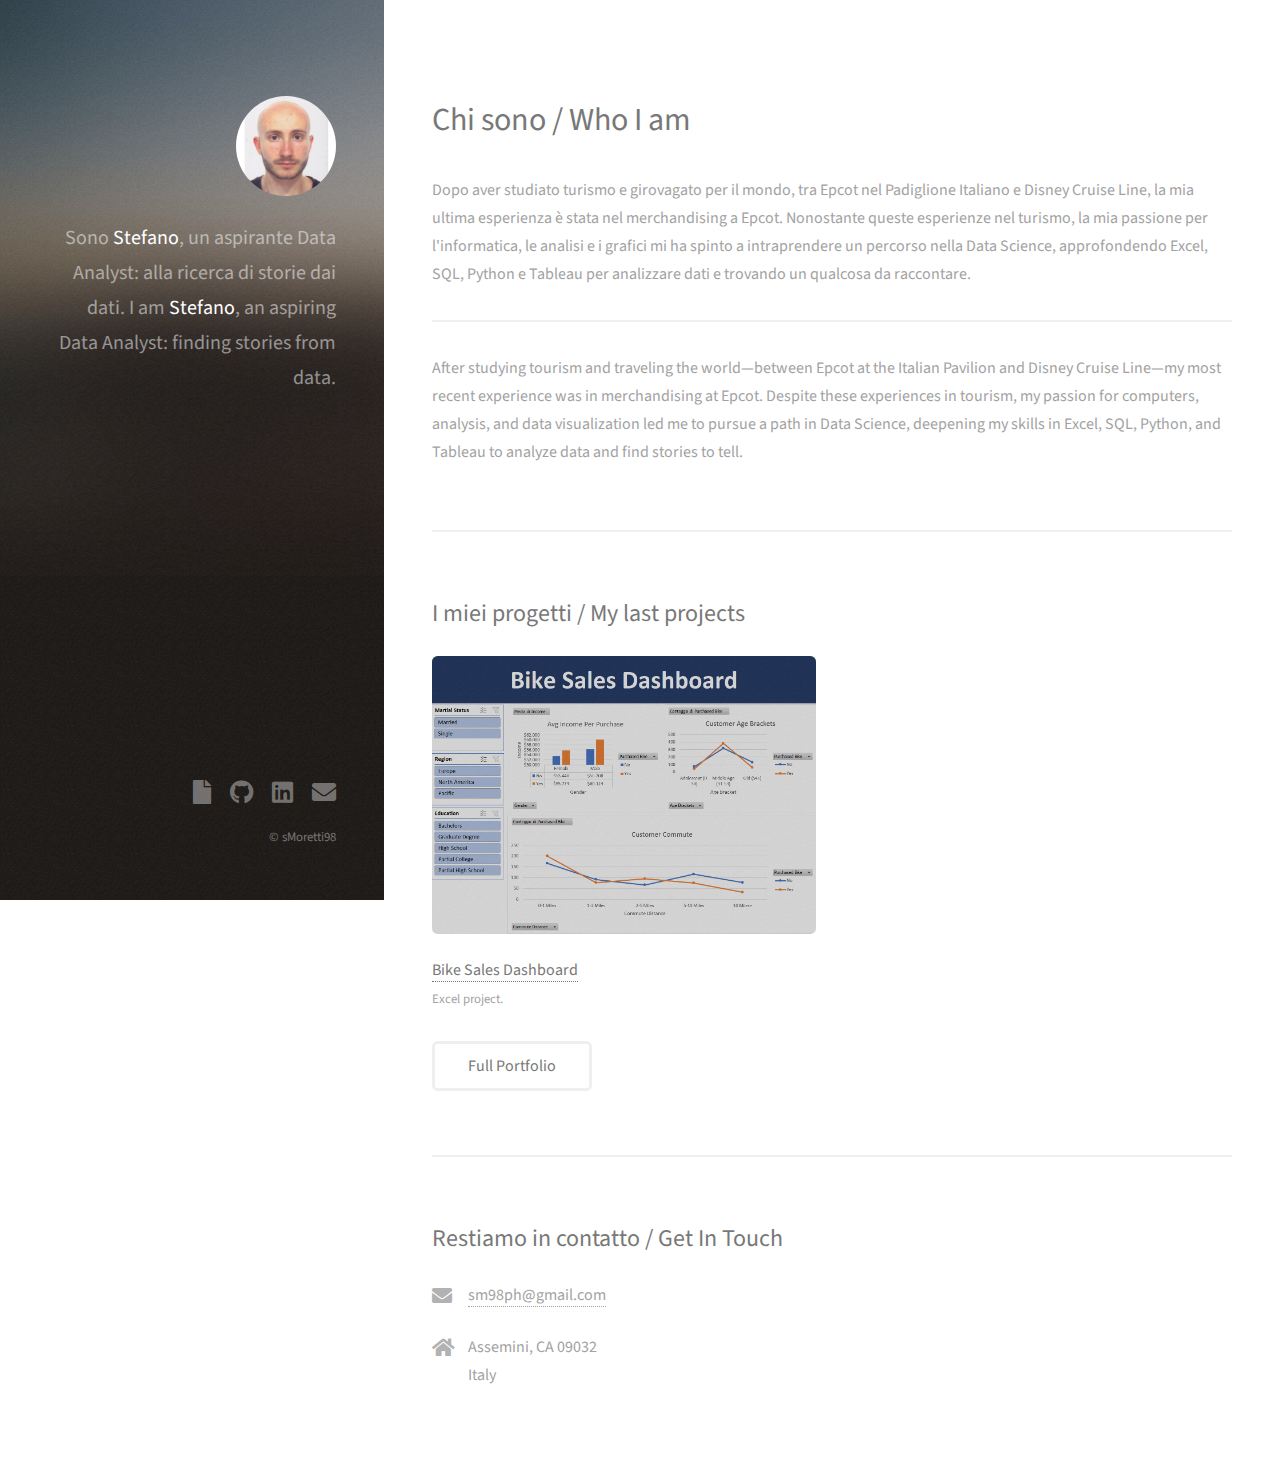
<file: index.html>
<!DOCTYPE HTML>
<!--
	Strata by HTML5 UP
	html5up.net | @ajlkn
	Free for personal and commercial use under the CCA 3.0 license (html5up.net/license)
-->
<html>
	<head>
		<title>My Portfolio</title>
		<meta charset="utf-8" />
		<meta name="viewport" content="width=device-width, initial-scale=1, user-scalable=no" />
		<link rel="stylesheet" href="assets/css/main.css" />
	</head>
	<body class="is-preload">

		<!-- Header -->
			<header id="header">
				<div class="inner">
					<a href="#" class="image avatar"><img src="images/foto usa.jpg" alt="" /></a>
					<h1>Sono <strong>Stefano</strong>, un aspirante Data Analyst:<br />
					alla ricerca di storie dai dati.<br />
					<br />
					I am <strong>Stefano</strong>, an aspiring Data Analyst:<br />
					finding stories from data.</h1>
					
				</div>
			</header>

		<!-- Main -->
			<div id="main">

				<!-- One -->
					<section id="one">
						<header class="major">
							<h2>Chi sono / Who I am</h2>
						</header>
						<p>Dopo aver studiato turismo e girovagato per il mondo, tra Epcot nel Padiglione Italiano e Disney Cruise Line, 
						la mia ultima esperienza è stata nel merchandising a Epcot. Nonostante queste esperienze nel turismo, la mia passione per l'informatica, le analisi e i grafici mi ha spinto a intraprendere un percorso nella Data Science, approfondendo Excel, SQL, Python e Tableau per analizzare dati e 
						trovando un qualcosa da raccontare.</p>
						<hr>
						<p>After studying tourism and traveling the world—between Epcot at the Italian Pavilion and Disney Cruise Line—my most recent experience was in merchandising at Epcot. Despite these experiences in tourism, my passion for computers, 
						analysis, and data visualization led me to pursue a path in Data Science, deepening my skills in Excel, SQL, Python, and Tableau to analyze data and find stories to tell.</p>

						</p>
						<!--<ul class="actions">
							 <li><a href="https://www.linkedin.com/in/stefano-moretti-156a7b140/" target= "_blank" class="button">Linkedin</a></li> 
						</ul> -->
					</section>

				<!-- Two -->
					<section id="two">
						<h2>I miei progetti / My last projects</h2>
						<div class="row">
							<article class="col-6 col-12-xsmall work-item">
								<a href="images/thumbs/bike sales project.png" class="image fit thumb"><img src="images/thumbs/bike sales project.png" alt="" /></a>
								<h3><a href="https://github.com/sMoretti98/portfolio_projects/blob/main/Bike%20Sales%20Dashboard.xlsx" target= "_blank">Bike Sales Dashboard</a> </h3>
								<p>Excel project.</p>
							</article>
							<!--<article class="col-6 col-12-xsmall work-item">
								<a href="images/fulls/02.jpg" class="image fit thumb"><img src="images/thumbs/02.jpg" alt="" /></a>
								<h3>Ultricies lacinia interdum</h3>
								<p>Lorem ipsum dolor sit amet nisl sed nullam feugiat.</p>
							</article>
							<article class="col-6 col-12-xsmall work-item">
								<a href="images/fulls/03.jpg" class="image fit thumb"><img src="images/thumbs/03.jpg" alt="" /></a>
								<h3>Tortor metus commodo</h3>
								<p>Lorem ipsum dolor sit amet nisl sed nullam feugiat.</p>
							</article>
							<article class="col-6 col-12-xsmall work-item">
								<a href="images/fulls/04.jpg" class="image fit thumb"><img src="images/thumbs/04.jpg" alt="" /></a>
								<h3>Quam neque phasellus</h3>
								<p>Lorem ipsum dolor sit amet nisl sed nullam feugiat.</p>
							</article>
							<article class="col-6 col-12-xsmall work-item">
								<a href="images/fulls/05.jpg" class="image fit thumb"><img src="images/thumbs/05.jpg" alt="" /></a>
								<h3>Nunc enim commodo aliquet</h3>
								<p>Lorem ipsum dolor sit amet nisl sed nullam feugiat.</p>
							</article>
							<article class="col-6 col-12-xsmall work-item">
								<a href="images/fulls/06.jpg" class="image fit thumb"><img src="images/thumbs/06.jpg" alt="" /></a>
								<h3>Risus ornare lacinia</h3>
								<p>Lorem ipsum dolor sit amet nisl sed nullam feugiat.</p>
							</article> -->
						</div>
						<ul class="actions">
							<li><a href="https://github.com/sMoretti98/portfolio_projects/tree/main" target= "_blank" class="button">Full Portfolio</a></li>
						</ul>
					</section>

				<!-- Three -->
					<section id="three">
						<h2>Restiamo in contatto / Get In Touch</h2>
						<div class="row">
							
							<div class="col-4 col-12-small">
								<ul class="labeled-icons">
									
									<!--<li>
										<h3 class="icon solid fa-mobile-alt"><span class="label">Phone</span></h3>
										+39 345 845 8376 -->
									</li>
									<li>
										<h3 class="icon solid fa-envelope"><span class="label">Email</span></h3>
										<a >sm98ph@gmail.com</a>
									</li>
									<li>
										<h3 class="icon solid fa-home"><span class="label">Address</span></h3>
										Assemini, CA 09032<br />
										Italy
									</li>
								</ul>
							</div>
						</div>
					</section>

				<!-- Four -->
				<!--
					<section id="four">
						<h2>Elements</h2>

						<section>
							<h4>Text</h4>
							<p>This is <b>bold</b> and this is <strong>strong</strong>. This is <i>italic</i> and this is <em>emphasized</em>.
							This is <sup>superscript</sup> text and this is <sub>subscript</sub> text.
							This is <u>underlined</u> and this is code: <code>for (;;) { ... }</code>. Finally, <a href="#">this is a link</a>.</p>
							<hr />
							<header>
								<h4>Heading with a Subtitle</h4>
								<p>Lorem ipsum dolor sit amet nullam id egestas urna aliquam</p>
							</header>
							<p>Nunc lacinia ante nunc ac lobortis. Interdum adipiscing gravida odio porttitor sem non mi integer non faucibus ornare mi ut ante amet placerat aliquet. Volutpat eu sed ante lacinia sapien lorem accumsan varius montes viverra nibh in adipiscing blandit tempus accumsan.</p>
							<header>
								<h5>Heading with a Subtitle</h5>
								<p>Lorem ipsum dolor sit amet nullam id egestas urna aliquam</p>
							</header>
							<p>Nunc lacinia ante nunc ac lobortis. Interdum adipiscing gravida odio porttitor sem non mi integer non faucibus ornare mi ut ante amet placerat aliquet. Volutpat eu sed ante lacinia sapien lorem accumsan varius montes viverra nibh in adipiscing blandit tempus accumsan.</p>
							<hr />
							<h2>Heading Level 2</h2>
							<h3>Heading Level 3</h3>
							<h4>Heading Level 4</h4>
							<h5>Heading Level 5</h5>
							<h6>Heading Level 6</h6>
							<hr />
							<h5>Blockquote</h5>
							<blockquote>Fringilla nisl. Donec accumsan interdum nisi, quis tincidunt felis sagittis eget tempus euismod. Vestibulum ante ipsum primis in faucibus vestibulum. Blandit adipiscing eu felis iaculis volutpat ac adipiscing accumsan faucibus. Vestibulum ante ipsum primis in faucibus lorem ipsum dolor sit amet nullam adipiscing eu felis.</blockquote>
							<h5>Preformatted</h5>
							<pre><code>i = 0;

while (!deck.isInOrder()) {
print 'Iteration ' + i;
deck.shuffle();
i++;
}

print 'It took ' + i + ' iterations to sort the deck.';</code></pre>
						</section>

						<section>
							<h4>Lists</h4>
							<div class="row">
								<div class="col-6 col-12-xsmall">
									<h5>Unordered</h5>
									<ul>
										<li>Dolor pulvinar etiam magna etiam.</li>
										<li>Sagittis adipiscing lorem eleifend.</li>
										<li>Felis enim feugiat dolore viverra.</li>
									</ul>
									<h5>Alternate</h5>
									<ul class="alt">
										<li>Dolor pulvinar etiam magna etiam.</li>
										<li>Sagittis adipiscing lorem eleifend.</li>
										<li>Felis enim feugiat dolore viverra.</li>
									</ul>
								</div>
								<div class="col-6 col-12-xsmall">
									<h5>Ordered</h5>
									<ol>
										<li>Dolor pulvinar etiam magna etiam.</li>
										<li>Etiam vel felis at lorem sed viverra.</li>
										<li>Felis enim feugiat dolore viverra.</li>
										<li>Dolor pulvinar etiam magna etiam.</li>
										<li>Etiam vel felis at lorem sed viverra.</li>
										<li>Felis enim feugiat dolore viverra.</li>
									</ol>
									<h5>Icons</h5>
									<ul class="icons">
										<li><a href="#" class="icon brands fa-twitter"><span class="label">Twitter</span></a></li>
										<li><a href="#" class="icon brands fa-facebook-f"><span class="label">Facebook</span></a></li>
										<li><a href="#" class="icon brands fa-instagram"><span class="label">Instagram</span></a></li>
										<li><a href="#" class="icon brands fa-github"><span class="label">Github</span></a></li>
										<li><a href="#" class="icon brands fa-dribbble"><span class="label">Dribbble</span></a></li>
										<li><a href="#" class="icon brands fa-tumblr"><span class="label">Tumblr</span></a></li>
									</ul>
								</div>
							</div>
							<h5>Actions</h5>
							<ul class="actions">
								<li><a href="#" class="button primary">Default</a></li>
								<li><a href="#" class="button">Default</a></li>
							</ul>
							<ul class="actions small">
								<li><a href="#" class="button primary small">Small</a></li>
								<li><a href="#" class="button small">Small</a></li>
							</ul>
							<div class="row">
								<div class="col-6 col-12-small">
									<ul class="actions stacked">
										<li><a href="#" class="button primary">Default</a></li>
										<li><a href="#" class="button">Default</a></li>
									</ul>
								</div>
								<div class="col-6 col-12-small">
									<ul class="actions stacked">
										<li><a href="#" class="button primary small">Small</a></li>
										<li><a href="#" class="button small">Small</a></li>
									</ul>
								</div>
								<div class="col-6 col-12-small">
									<ul class="actions stacked">
										<li><a href="#" class="button primary fit">Default</a></li>
										<li><a href="#" class="button fit">Default</a></li>
									</ul>
								</div>
								<div class="col-6 col-12-small">
									<ul class="actions stacked">
										<li><a href="#" class="button primary small fit">Small</a></li>
										<li><a href="#" class="button small fit">Small</a></li>
									</ul>
								</div>
							</div>
						</section>

						<section>
							<h4>Table</h4>
							<h5>Default</h5>
							<div class="table-wrapper">
								<table>
									<thead>
										<tr>
											<th>Name</th>
											<th>Description</th>
											<th>Price</th>
										</tr>
									</thead>
									<tbody>
										<tr>
											<td>Item One</td>
											<td>Ante turpis integer aliquet porttitor.</td>
											<td>29.99</td>
										</tr>
										<tr>
											<td>Item Two</td>
											<td>Vis ac commodo adipiscing arcu aliquet.</td>
											<td>19.99</td>
										</tr>
										<tr>
											<td>Item Three</td>
											<td> Morbi faucibus arcu accumsan lorem.</td>
											<td>29.99</td>
										</tr>
										<tr>
											<td>Item Four</td>
											<td>Vitae integer tempus condimentum.</td>
											<td>19.99</td>
										</tr>
										<tr>
											<td>Item Five</td>
											<td>Ante turpis integer aliquet porttitor.</td>
											<td>29.99</td>
										</tr>
									</tbody>
									<tfoot>
										<tr>
											<td colspan="2"></td>
											<td>100.00</td>
										</tr>
									</tfoot>
								</table>
							</div>

							<h5>Alternate</h5>
							<div class="table-wrapper">
								<table class="alt">
									<thead>
										<tr>
											<th>Name</th>
											<th>Description</th>
											<th>Price</th>
										</tr>
									</thead>
									<tbody>
										<tr>
											<td>Item One</td>
											<td>Ante turpis integer aliquet porttitor.</td>
											<td>29.99</td>
										</tr>
										<tr>
											<td>Item Two</td>
											<td>Vis ac commodo adipiscing arcu aliquet.</td>
											<td>19.99</td>
										</tr>
										<tr>
											<td>Item Three</td>
											<td> Morbi faucibus arcu accumsan lorem.</td>
											<td>29.99</td>
										</tr>
										<tr>
											<td>Item Four</td>
											<td>Vitae integer tempus condimentum.</td>
											<td>19.99</td>
										</tr>
										<tr>
											<td>Item Five</td>
											<td>Ante turpis integer aliquet porttitor.</td>
											<td>29.99</td>
										</tr>
									</tbody>
									<tfoot>
										<tr>
											<td colspan="2"></td>
											<td>100.00</td>
										</tr>
									</tfoot>
								</table>
							</div>
						</section>

						<section>
							<h4>Buttons</h4>
							<ul class="actions">
								<li><a href="#" class="button primary">Primary</a></li>
								<li><a href="#" class="button">Default</a></li>
							</ul>
							<ul class="actions">
								<li><a href="#" class="button large">Large</a></li>
								<li><a href="#" class="button">Default</a></li>
								<li><a href="#" class="button small">Small</a></li>
							</ul>
							<ul class="actions fit">
								<li><a href="#" class="button primary fit">Fit</a></li>
								<li><a href="#" class="button fit">Fit</a></li>
							</ul>
							<ul class="actions fit small">
								<li><a href="#" class="button primary fit small">Fit + Small</a></li>
								<li><a href="#" class="button fit small">Fit + Small</a></li>
							</ul>
							<ul class="actions">
								<li><a href="#" class="button primary icon solid fa-download">Icon</a></li>
								<li><a href="#" class="button icon solid fa-download">Icon</a></li>
							</ul>
							<ul class="actions">
								<li><span class="button primary disabled">Primary</span></li>
								<li><span class="button disabled">Default</span></li>
							</ul>
						</section>

						<section>
							<h4>Form</h4>
							<form method="post" action="#">
								<div class="row gtr-uniform gtr-50">
									<div class="col-6 col-12-xsmall">
										<input type="text" name="demo-name" id="demo-name" value="" placeholder="Name" />
									</div>
									<div class="col-6 col-12-xsmall">
										<input type="email" name="demo-email" id="demo-email" value="" placeholder="Email" />
									</div>
									<div class="col-12">
										<select name="demo-category" id="demo-category">
											<option value="">- Category -</option>
											<option value="1">Manufacturing</option>
											<option value="1">Shipping</option>
											<option value="1">Administration</option>
											<option value="1">Human Resources</option>
										</select>
									</div>
									<div class="col-4 col-12-small">
										<input type="radio" id="demo-priority-low" name="demo-priority" checked>
										<label for="demo-priority-low">Low Priority</label>
									</div>
									<div class="col-4 col-12-small">
										<input type="radio" id="demo-priority-normal" name="demo-priority">
										<label for="demo-priority-normal">Normal Priority</label>
									</div>
									<div class="col-4 col-12-small">
										<input type="radio" id="demo-priority-high" name="demo-priority">
										<label for="demo-priority-high">High Priority</label>
									</div>
									<div class="col-6 col-12-small">
										<input type="checkbox" id="demo-copy" name="demo-copy">
										<label for="demo-copy">Email me a copy of this message</label>
									</div>
									<div class="col-6 col-12-small">
										<input type="checkbox" id="demo-human" name="demo-human" checked>
										<label for="demo-human">I am a human and not a robot</label>
									</div>
									<div class="col-12">
										<textarea name="demo-message" id="demo-message" placeholder="Enter your message" rows="6"></textarea>
									</div>
									<div class="col-12">
										<ul class="actions">
											<li><input type="submit" value="Send Message" class="primary" /></li>
											<li><input type="reset" value="Reset" /></li>
										</ul>
									</div>
								</div>
							</form>
						</section>

						<section>
							<h4>Image</h4>
							<h5>Fit</h5>
							<div class="box alt">
								<div class="row gtr-50 gtr-uniform">
									<div class="col-12"><span class="image fit"><img src="images/fulls/05.jpg" alt="" /></span></div>
									<div class="col-4"><span class="image fit"><img src="images/thumbs/01.jpg" alt="" /></span></div>
									<div class="col-4"><span class="image fit"><img src="images/thumbs/02.jpg" alt="" /></span></div>
									<div class="col-4"><span class="image fit"><img src="images/thumbs/03.jpg" alt="" /></span></div>
									<div class="col-4"><span class="image fit"><img src="images/thumbs/04.jpg" alt="" /></span></div>
									<div class="col-4"><span class="image fit"><img src="images/thumbs/05.jpg" alt="" /></span></div>
									<div class="col-4"><span class="image fit"><img src="images/thumbs/06.jpg" alt="" /></span></div>
									<div class="col-4"><span class="image fit"><img src="images/thumbs/03.jpg" alt="" /></span></div>
									<div class="col-4"><span class="image fit"><img src="images/thumbs/02.jpg" alt="" /></span></div>
									<div class="col-4"><span class="image fit"><img src="images/thumbs/01.jpg" alt="" /></span></div>
								</div>
							</div>
							<h5>Left &amp; Right</h5>
							<p><span class="image left"><img src="images/avatar.jpg" alt="" /></span>Fringilla nisl. Donec accumsan interdum nisi, quis tincidunt felis sagittis eget. tempus euismod. Vestibulum ante ipsum primis in faucibus vestibulum. Blandit adipiscing eu felis iaculis volutpat ac adipiscing accumsan eu faucibus. Integer ac pellentesque praesent tincidunt felis sagittis eget. tempus euismod. Vestibulum ante ipsum primis in faucibus vestibulum. Blandit adipiscing eu felis iaculis volutpat ac adipiscing accumsan eu faucibus. Integer ac pellentesque praesent. Donec accumsan interdum nisi, quis tincidunt felis sagittis eget. tempus euismod. Vestibulum ante ipsum primis in faucibus vestibulum. Blandit adipiscing eu felis iaculis volutpat ac adipiscing accumsan eu faucibus. Integer ac pellentesque praesent tincidunt felis sagittis eget. tempus euismod. Vestibulum ante ipsum primis in faucibus vestibulum. Blandit adipiscing eu felis iaculis volutpat ac adipiscing accumsan eu faucibus. Integer ac pellentesque praesent.</p>
							<p><span class="image right"><img src="images/avatar.jpg" alt="" /></span>Fringilla nisl. Donec accumsan interdum nisi, quis tincidunt felis sagittis eget. tempus euismod. Vestibulum ante ipsum primis in faucibus vestibulum. Blandit adipiscing eu felis iaculis volutpat ac adipiscing accumsan eu faucibus. Integer ac pellentesque praesent tincidunt felis sagittis eget. tempus euismod. Vestibulum ante ipsum primis in faucibus vestibulum. Blandit adipiscing eu felis iaculis volutpat ac adipiscing accumsan eu faucibus. Integer ac pellentesque praesent. Donec accumsan interdum nisi, quis tincidunt felis sagittis eget. tempus euismod. Vestibulum ante ipsum primis in faucibus vestibulum. Blandit adipiscing eu felis iaculis volutpat ac adipiscing accumsan eu faucibus. Integer ac pellentesque praesent tincidunt felis sagittis eget. tempus euismod. Vestibulum ante ipsum primis in faucibus vestibulum. Blandit adipiscing eu felis iaculis volutpat ac adipiscing accumsan eu faucibus. Integer ac pellentesque praesent.</p>
						</section>

					</section>
				-->

			</div>

		<!-- Footer -->
			<footer id="footer">
				<div class="inner">
					<ul class="icons">
						<li><a href="CV_24_04_252.pdf" target= "_blank" class="icon solid fa-file"><span class="label">CV</span></a></li>
						<li><a href="https://github.com/sMoretti98 " target= "_blank" class="icon brands fa-github"><span class="label">Github</span></a></li>
						<li><a href="https://www.linkedin.com/in/stefano-moretti-156a7b140/" target= "_blank" class="icon brands fa-linkedin"><span class="label">Linkedin</span></a></li>
						<li><a href="mailto:sm98ph@gmail.com" class="icon solid fa-envelope"><span class="label">Email</span></a></li>
					</ul>
					<ul class="copyright">
						<li>&copy; sMoretti98</li>
					</ul>
				</div>
			</footer>

		<!-- Scripts -->
			<script src="assets/js/jquery.min.js"></script>
			<script src="assets/js/jquery.poptrox.min.js"></script>
			<script src="assets/js/browser.min.js"></script>
			<script src="assets/js/breakpoints.min.js"></script>
			<script src="assets/js/util.js"></script>
			<script src="assets/js/main.js"></script>

	</body>
</html>
</file>
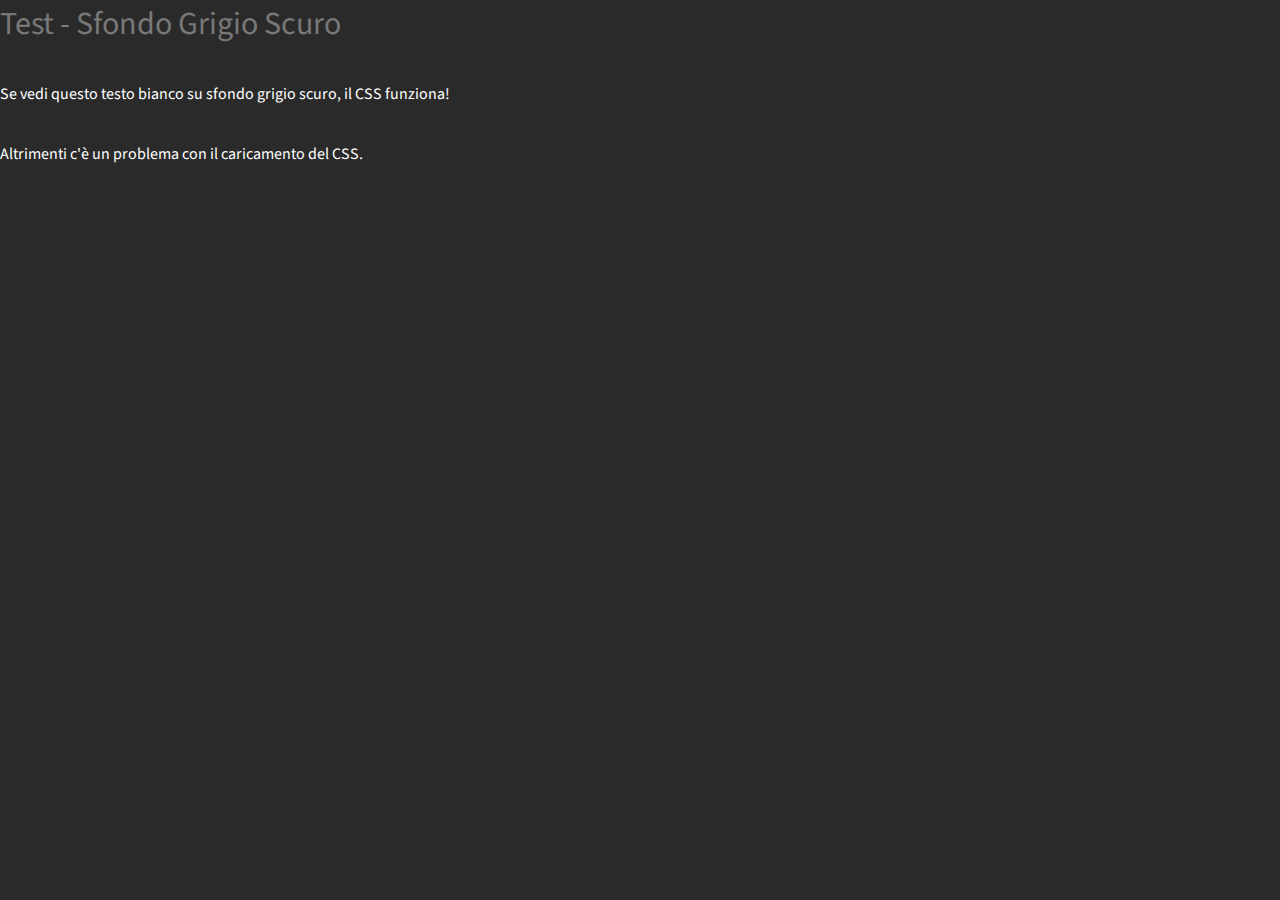
<file: test-black.html>
<!DOCTYPE HTML>
<html>
	<head>
		<title>Test Gray Theme</title>
		<meta charset="utf-8" />
		<meta name="viewport" content="width=device-width, initial-scale=1, user-scalable=no" />
		<style>
			* {
				background: #2a2a2a !important;
				background-color: #2a2a2a !important;
			}
			body {
				background: #2a2a2a !important;
				background-color: #2a2a2a !important;
				color: white !important;
				font-family: Arial, sans-serif;
				padding: 50px;
			}
		</style>
		<link rel="stylesheet" href="assets/css/main.css?v=2025" />
	</head>
	<body>
		<h1>Test - Sfondo Grigio Scuro</h1>
		<p>Se vedi questo testo bianco su sfondo grigio scuro, il CSS funziona!</p>
		<p>Altrimenti c'è un problema con il caricamento del CSS.</p>
	</body>
</html>
</file>
<file: assets/css/main.css>
@import url("fontawesome-all.min.css");
@import url("https://fonts.googleapis.com/css?family=Source+Sans+Pro:400,400italic");

/*
	Strata by HTML5 UP
	html5up.net | @ajlkn
	Free for personal and commercial use under the CCA 3.0 license (html5up.net/license)
*/

html, body, div, span, applet, object,
iframe, h1, h2, h3, h4, h5, h6, p, blockquote,
pre, a, abbr, acronym, address, big, cite,
code, del, dfn, em, img, ins, kbd, q, s, samp,
small, strike, strong, sub, sup, tt, var, b,
u, i, center, dl, dt, dd, ol, ul, li, fieldset,
form, label, legend, table, caption, tbody,
tfoot, thead, tr, th, td, article, aside,
canvas, details, embed, figure, figcaption,
footer, header, hgroup, menu, nav, output, ruby,
section, summary, time, mark, audio, video {
	margin: 0;
	padding: 0;
	border: 0;
	font-size: 100%;
	font: inherit;
	vertical-align: baseline;}

article, aside, details, figcaption, figure,
footer, header, hgroup, menu, nav, section {
	display: block;}

body {
	line-height: 1;
}

ol, ul {
	list-style: none;
}

blockquote, q {
	quotes: none;
}

	blockquote:before, blockquote:after, q:before, q:after {
		content: '';
		content: none;
	}

table {
	border-collapse: collapse;
	border-spacing: 0;
}

body {
	-webkit-text-size-adjust: none;
}

mark {
	background-color: transparent;
	color: inherit;
}

input::-moz-focus-inner {
	border: 0;
	padding: 0;
}

input, select, textarea {
	-moz-appearance: none;
	-webkit-appearance: none;
	-ms-appearance: none;
	appearance: none;
}

/* Basic */

	html {
		box-sizing: border-box;
	}

	*, *:before, *:after {
		box-sizing: inherit;
	}

	body {
		background: #fff;
	}

		body.is-preload *, body.is-preload *:before, body.is-preload *:after {
			-moz-animation: none !important;
			-webkit-animation: none !important;
			-ms-animation: none !important;
			animation: none !important;
			-moz-transition: none !important;
			-webkit-transition: none !important;
			-ms-transition: none !important;
			transition: none !important;
		}

	body, input, select, textarea {
		color: #a2a2a2;
		font-family: "Source Sans Pro", Helvetica, sans-serif;
		font-size: 16pt;
		font-weight: 400;
		line-height: 1.75em;
	}

	a {
		-moz-transition: color 0.2s ease-in-out, border-color 0.2s ease-in-out;
		-webkit-transition: color 0.2s ease-in-out, border-color 0.2s ease-in-out;
		-ms-transition: color 0.2s ease-in-out, border-color 0.2s ease-in-out;
		transition: color 0.2s ease-in-out, border-color 0.2s ease-in-out;
		border-bottom: dotted 1px;
		color: #49bf9d;
		text-decoration: none;
	}

		a:hover {
			border-bottom-color: transparent;
			color: #49bf9d !important;
			text-decoration: none;
		}

	strong, b {
		color: #787878;
		font-weight: 400;
	}

	em, i {
		font-style: italic;
	}

	p {
		margin: 0 0 2em 0;
	}

	h1, h2, h3, h4, h5, h6 {
		color: #787878;
		font-weight: 400;
		line-height: 1em;
		margin: 0 0 1em 0;
	}

		h1 a, h2 a, h3 a, h4 a, h5 a, h6 a {
			color: inherit;
			text-decoration: none;
		}

	h1 {
		font-size: 2em;
		line-height: 1.5em;
	}

	h2 {
		font-size: 1.5em;
		line-height: 1.5em;
	}

	h3 {
		font-size: 1.25em;
		line-height: 1.5em;
	}

	h4 {
		font-size: 1.1em;
		line-height: 1.5em;
	}

	h5 {
		font-size: 0.9em;
		line-height: 1.5em;
	}

	h6 {
		font-size: 0.7em;
		line-height: 1.5em;
	}

	sub {
		font-size: 0.8em;
		position: relative;
		top: 0.5em;
	}

	sup {
		font-size: 0.8em;
		position: relative;
		top: -0.5em;
	}

	hr {
		border: 0;
		border-bottom: solid 2px #efefef;
		margin: 2em 0;
	}

		hr.major {
			margin: 3em 0;
		}

	blockquote {
		border-left: solid 6px #efefef;
		font-style: italic;
		margin: 0 0 2em 0;
		padding: 0.5em 0 0.5em 1.5em;
	}

	code {
		background: #f7f7f7;
		border-radius: 0.35em;
		border: solid 2px #efefef;
		font-family: "Courier New", monospace;
		font-size: 0.9em;
		margin: 0 0.25em;
		padding: 0.25em 0.65em;
	}

	pre {
		-webkit-overflow-scrolling: touch;
		font-family: "Courier New", monospace;
		font-size: 0.9em;
		margin: 0 0 2em 0;
	}

		pre code {
			display: block;
			line-height: 1.75em;
			padding: 1em 1.5em;
			overflow-x: auto;
		}

	.align-left {
		text-align: left;
	}

	.align-center {
		text-align: center;
	}

	.align-right {
		text-align: right;
	}

/* Container */

	.container {
		margin: 0 auto;
		max-width: calc(100% - 4em);
		width: 100%;
	}

		.container.xsmall {
			width: 25%;
		}

		.container.small {
			width: 50%;
		}

		.container.medium {
			width: 75%;
		}

		.container.large {
			width: 125%;
		}

		.container.xlarge {
			width: 150%;
		}

		.container.max {
			width: 100%;
		}

		@media screen and (max-width: 980px) {

			.container {
				width: 100% !important;
				max-width: 100% !important;
			}

		}

		@media screen and (max-width: 480px) {

			.container {
				max-width: calc(100% - 3em);
			}

		}

/* Row */

	.row {
		display: flex;
		flex-wrap: wrap;
		box-sizing: border-box;
		align-items: stretch;
	}

		.row > * {
			box-sizing: border-box;
		}

		.row.gtr-uniform > * > :last-child {
			margin-bottom: 0;
		}

		.row.aln-left {
			justify-content: flex-start;
		}

		.row.aln-center {
			justify-content: center;
		}

		.row.aln-right {
			justify-content: flex-end;
		}

		.row.aln-top {
			align-items: flex-start;
		}

		.row.aln-middle {
			align-items: center;
		}

		.row.aln-bottom {
			align-items: flex-end;
		}

		.row > .imp {
			order: -1;
		}

		.row > .col-1 {
			width: 8.33333%;
		}

		.row > .off-1 {
			margin-left: 8.33333%;
		}

		.row > .col-2 {
			width: 16.66667%;
		}

		.row > .off-2 {
			margin-left: 16.66667%;
		}

		.row > .col-3 {
			width: 25%;
		}

		.row > .off-3 {
			margin-left: 25%;
		}

		.row > .col-4 {
			width: 33.33333%;
		}

		.row > .off-4 {
			margin-left: 33.33333%;
		}

		.row > .col-5 {
			width: 41.66667%;
		}

		.row > .off-5 {
			margin-left: 41.66667%;
		}

		.row > .col-6 {
			width: 50%;
		}

		.row > .off-6 {
			margin-left: 50%;
		}

		.row > .col-7 {
			width: 58.33333%;
		}

		.row > .off-7 {
			margin-left: 58.33333%;
		}

		.row > .col-8 {
			width: 66.66667%;
		}

		.row > .off-8 {
			margin-left: 66.66667%;
		}

		.row > .col-9 {
			width: 75%;
		}

		.row > .off-9 {
			margin-left: 75%;
		}

		.row > .col-10 {
			width: 83.33333%;
		}

		.row > .off-10 {
			margin-left: 83.33333%;
		}

		.row > .col-11 {
			width: 91.66667%;
		}

		.row > .off-11 {
			margin-left: 91.66667%;
		}

		.row > .col-12 {
			width: 100%;
		}

		.row > .off-12 {
			margin-left: 100%;
		}

		.row.gtr-0 {
			margin-top: 0;
			margin-left: 0em;
		}

			.row.gtr-0 > * {
				padding: 0 0 0 0em;
			}

			.row.gtr-0.gtr-uniform {
				margin-top: 0em;
			}

				.row.gtr-0.gtr-uniform > * {
					padding-top: 0em;
				}

		.row.gtr-25 {
			margin-top: 0;
			margin-left: -0.625em;
		}

			.row.gtr-25 > * {
				padding: 0 0 0 0.625em;
			}

			.row.gtr-25.gtr-uniform {
				margin-top: -0.625em;
			}

				.row.gtr-25.gtr-uniform > * {
					padding-top: 0.625em;
				}

		.row.gtr-50 {
			margin-top: 0;
			margin-left: -1.25em;
		}

			.row.gtr-50 > * {
				padding: 0 0 0 1.25em;
			}

			.row.gtr-50.gtr-uniform {
				margin-top: -1.25em;
			}

				.row.gtr-50.gtr-uniform > * {
					padding-top: 1.25em;
				}

		.row {
			margin-top: 0;
			margin-left: -2.5em;
		}

			.row > * {
				padding: 0 0 0 2.5em;
			}

			.row.gtr-uniform {
				margin-top: -2.5em;
			}

				.row.gtr-uniform > * {
					padding-top: 2.5em;
				}

		.row.gtr-150 {
			margin-top: 0;
			margin-left: -3.75em;
		}

			.row.gtr-150 > * {
				padding: 0 0 0 3.75em;
			}

			.row.gtr-150.gtr-uniform {
				margin-top: -3.75em;
			}

				.row.gtr-150.gtr-uniform > * {
					padding-top: 3.75em;
				}

		.row.gtr-200 {
			margin-top: 0;
			margin-left: -5em;
		}

			.row.gtr-200 > * {
				padding: 0 0 0 5em;
			}

			.row.gtr-200.gtr-uniform {
				margin-top: -5em;
			}

				.row.gtr-200.gtr-uniform > * {
					padding-top: 5em;
				}

		@media screen and (max-width: 1800px) {

			.row {
				display: flex;
				flex-wrap: wrap;
				box-sizing: border-box;
				align-items: stretch;
			}

				.row > * {
					box-sizing: border-box;
				}

				.row.gtr-uniform > * > :last-child {
					margin-bottom: 0;
				}

				.row.aln-left {
					justify-content: flex-start;
				}

				.row.aln-center {
					justify-content: center;
				}

				.row.aln-right {
					justify-content: flex-end;
				}

				.row.aln-top {
					align-items: flex-start;
				}

				.row.aln-middle {
					align-items: center;
				}

				.row.aln-bottom {
					align-items: flex-end;
				}

				.row > .imp-xlarge {
					order: -1;
				}

				.row > .col-1-xlarge {
					width: 8.33333%;
				}

				.row > .off-1-xlarge {
					margin-left: 8.33333%;
				}

				.row > .col-2-xlarge {
					width: 16.66667%;
				}

				.row > .off-2-xlarge {
					margin-left: 16.66667%;
				}

				.row > .col-3-xlarge {
					width: 25%;
				}

				.row > .off-3-xlarge {
					margin-left: 25%;
				}

				.row > .col-4-xlarge {
					width: 33.33333%;
				}

				.row > .off-4-xlarge {
					margin-left: 33.33333%;
				}

				.row > .col-5-xlarge {
					width: 41.66667%;
				}

				.row > .off-5-xlarge {
					margin-left: 41.66667%;
				}

				.row > .col-6-xlarge {
					width: 50%;
				}

				.row > .off-6-xlarge {
					margin-left: 50%;
				}

				.row > .col-7-xlarge {
					width: 58.33333%;
				}

				.row > .off-7-xlarge {
					margin-left: 58.33333%;
				}

				.row > .col-8-xlarge {
					width: 66.66667%;
				}

				.row > .off-8-xlarge {
					margin-left: 66.66667%;
				}

				.row > .col-9-xlarge {
					width: 75%;
				}

				.row > .off-9-xlarge {
					margin-left: 75%;
				}

				.row > .col-10-xlarge {
					width: 83.33333%;
				}

				.row > .off-10-xlarge {
					margin-left: 83.33333%;
				}

				.row > .col-11-xlarge {
					width: 91.66667%;
				}

				.row > .off-11-xlarge {
					margin-left: 91.66667%;
				}

				.row > .col-12-xlarge {
					width: 100%;
				}

				.row > .off-12-xlarge {
					margin-left: 100%;
				}

				.row.gtr-0 {
					margin-top: 0;
					margin-left: 0em;
				}

					.row.gtr-0 > * {
						padding: 0 0 0 0em;
					}

					.row.gtr-0.gtr-uniform {
						margin-top: 0em;
					}

						.row.gtr-0.gtr-uniform > * {
							padding-top: 0em;
						}

				.row.gtr-25 {
					margin-top: 0;
					margin-left: -0.625em;
				}

					.row.gtr-25 > * {
						padding: 0 0 0 0.625em;
					}

					.row.gtr-25.gtr-uniform {
						margin-top: -0.625em;
					}

						.row.gtr-25.gtr-uniform > * {
							padding-top: 0.625em;
						}

				.row.gtr-50 {
					margin-top: 0;
					margin-left: -1.25em;
				}

					.row.gtr-50 > * {
						padding: 0 0 0 1.25em;
					}

					.row.gtr-50.gtr-uniform {
						margin-top: -1.25em;
					}

						.row.gtr-50.gtr-uniform > * {
							padding-top: 1.25em;
						}

				.row {
					margin-top: 0;
					margin-left: -2.5em;
				}

					.row > * {
						padding: 0 0 0 2.5em;
					}

					.row.gtr-uniform {
						margin-top: -2.5em;
					}

						.row.gtr-uniform > * {
							padding-top: 2.5em;
						}

				.row.gtr-150 {
					margin-top: 0;
					margin-left: -3.75em;
				}

					.row.gtr-150 > * {
						padding: 0 0 0 3.75em;
					}

					.row.gtr-150.gtr-uniform {
						margin-top: -3.75em;
					}

						.row.gtr-150.gtr-uniform > * {
							padding-top: 3.75em;
						}

				.row.gtr-200 {
					margin-top: 0;
					margin-left: -5em;
				}

					.row.gtr-200 > * {
						padding: 0 0 0 5em;
					}

					.row.gtr-200.gtr-uniform {
						margin-top: -5em;
					}

						.row.gtr-200.gtr-uniform > * {
							padding-top: 5em;
						}

		}

		@media screen and (max-width: 1280px) {

			.row {
				display: flex;
				flex-wrap: wrap;
				box-sizing: border-box;
				align-items: stretch;
			}

				.row > * {
					box-sizing: border-box;
				}

				.row.gtr-uniform > * > :last-child {
					margin-bottom: 0;
				}

				.row.aln-left {
					justify-content: flex-start;
				}

				.row.aln-center {
					justify-content: center;
				}

				.row.aln-right {
					justify-content: flex-end;
				}

				.row.aln-top {
					align-items: flex-start;
				}

				.row.aln-middle {
					align-items: center;
				}

				.row.aln-bottom {
					align-items: flex-end;
				}

				.row > .imp-large {
					order: -1;
				}

				.row > .col-1-large {
					width: 8.33333%;
				}

				.row > .off-1-large {
					margin-left: 8.33333%;
				}

				.row > .col-2-large {
					width: 16.66667%;
				}

				.row > .off-2-large {
					margin-left: 16.66667%;
				}

				.row > .col-3-large {
					width: 25%;
				}

				.row > .off-3-large {
					margin-left: 25%;
				}

				.row > .col-4-large {
					width: 33.33333%;
				}

				.row > .off-4-large {
					margin-left: 33.33333%;
				}

				.row > .col-5-large {
					width: 41.66667%;
				}

				.row > .off-5-large {
					margin-left: 41.66667%;
				}

				.row > .col-6-large {
					width: 50%;
				}

				.row > .off-6-large {
					margin-left: 50%;
				}

				.row > .col-7-large {
					width: 58.33333%;
				}

				.row > .off-7-large {
					margin-left: 58.33333%;
				}

				.row > .col-8-large {
					width: 66.66667%;
				}

				.row > .off-8-large {
					margin-left: 66.66667%;
				}

				.row > .col-9-large {
					width: 75%;
				}

				.row > .off-9-large {
					margin-left: 75%;
				}

				.row > .col-10-large {
					width: 83.33333%;
				}

				.row > .off-10-large {
					margin-left: 83.33333%;
				}

				.row > .col-11-large {
					width: 91.66667%;
				}

				.row > .off-11-large {
					margin-left: 91.66667%;
				}

				.row > .col-12-large {
					width: 100%;
				}

				.row > .off-12-large {
					margin-left: 100%;
				}

				.row.gtr-0 {
					margin-top: 0;
					margin-left: 0em;
				}

					.row.gtr-0 > * {
						padding: 0 0 0 0em;
					}

					.row.gtr-0.gtr-uniform {
						margin-top: 0em;
					}

						.row.gtr-0.gtr-uniform > * {
							padding-top: 0em;
						}

				.row.gtr-25 {
					margin-top: 0;
					margin-left: -0.5em;
				}

					.row.gtr-25 > * {
						padding: 0 0 0 0.5em;
					}

					.row.gtr-25.gtr-uniform {
						margin-top: -0.5em;
					}

						.row.gtr-25.gtr-uniform > * {
							padding-top: 0.5em;
						}

				.row.gtr-50 {
					margin-top: 0;
					margin-left: -1em;
				}

					.row.gtr-50 > * {
						padding: 0 0 0 1em;
					}

					.row.gtr-50.gtr-uniform {
						margin-top: -1em;
					}

						.row.gtr-50.gtr-uniform > * {
							padding-top: 1em;
						}

				.row {
					margin-top: 0;
					margin-left: -2em;
				}

					.row > * {
						padding: 0 0 0 2em;
					}

					.row.gtr-uniform {
						margin-top: -2em;
					}

						.row.gtr-uniform > * {
							padding-top: 2em;
						}

				.row.gtr-150 {
					margin-top: 0;
					margin-left: -3em;
				}

					.row.gtr-150 > * {
						padding: 0 0 0 3em;
					}

					.row.gtr-150.gtr-uniform {
						margin-top: -3em;
					}

						.row.gtr-150.gtr-uniform > * {
							padding-top: 3em;
						}

				.row.gtr-200 {
					margin-top: 0;
					margin-left: -4em;
				}

					.row.gtr-200 > * {
						padding: 0 0 0 4em;
					}

					.row.gtr-200.gtr-uniform {
						margin-top: -4em;
					}

						.row.gtr-200.gtr-uniform > * {
							padding-top: 4em;
						}

		}

		@media screen and (max-width: 980px) {

			.row {
				display: flex;
				flex-wrap: wrap;
				box-sizing: border-box;
				align-items: stretch;
			}

				.row > * {
					box-sizing: border-box;
				}

				.row.gtr-uniform > * > :last-child {
					margin-bottom: 0;
				}

				.row.aln-left {
					justify-content: flex-start;
				}

				.row.aln-center {
					justify-content: center;
				}

				.row.aln-right {
					justify-content: flex-end;
				}

				.row.aln-top {
					align-items: flex-start;
				}

				.row.aln-middle {
					align-items: center;
				}

				.row.aln-bottom {
					align-items: flex-end;
				}

				.row > .imp-medium {
					order: -1;
				}

				.row > .col-1-medium {
					width: 8.33333%;
				}

				.row > .off-1-medium {
					margin-left: 8.33333%;
				}

				.row > .col-2-medium {
					width: 16.66667%;
				}

				.row > .off-2-medium {
					margin-left: 16.66667%;
				}

				.row > .col-3-medium {
					width: 25%;
				}

				.row > .off-3-medium {
					margin-left: 25%;
				}

				.row > .col-4-medium {
					width: 33.33333%;
				}

				.row > .off-4-medium {
					margin-left: 33.33333%;
				}

				.row > .col-5-medium {
					width: 41.66667%;
				}

				.row > .off-5-medium {
					margin-left: 41.66667%;
				}

				.row > .col-6-medium {
					width: 50%;
				}

				.row > .off-6-medium {
					margin-left: 50%;
				}

				.row > .col-7-medium {
					width: 58.33333%;
				}

				.row > .off-7-medium {
					margin-left: 58.33333%;
				}

				.row > .col-8-medium {
					width: 66.66667%;
				}

				.row > .off-8-medium {
					margin-left: 66.66667%;
				}

				.row > .col-9-medium {
					width: 75%;
				}

				.row > .off-9-medium {
					margin-left: 75%;
				}

				.row > .col-10-medium {
					width: 83.33333%;
				}

				.row > .off-10-medium {
					margin-left: 83.33333%;
				}

				.row > .col-11-medium {
					width: 91.66667%;
				}

				.row > .off-11-medium {
					margin-left: 91.66667%;
				}

				.row > .col-12-medium {
					width: 100%;
				}

				.row > .off-12-medium {
					margin-left: 100%;
				}

				.row.gtr-0 {
					margin-top: 0;
					margin-left: 0em;
				}

					.row.gtr-0 > * {
						padding: 0 0 0 0em;
					}

					.row.gtr-0.gtr-uniform {
						margin-top: 0em;
					}

						.row.gtr-0.gtr-uniform > * {
							padding-top: 0em;
						}

				.row.gtr-25 {
					margin-top: 0;
					margin-left: -0.5em;
				}

					.row.gtr-25 > * {
						padding: 0 0 0 0.5em;
					}

					.row.gtr-25.gtr-uniform {
						margin-top: -0.5em;
					}

						.row.gtr-25.gtr-uniform > * {
							padding-top: 0.5em;
						}

				.row.gtr-50 {
					margin-top: 0;
					margin-left: -1em;
				}

					.row.gtr-50 > * {
						padding: 0 0 0 1em;
					}

					.row.gtr-50.gtr-uniform {
						margin-top: -1em;
					}

						.row.gtr-50.gtr-uniform > * {
							padding-top: 1em;
						}

				.row {
					margin-top: 0;
					margin-left: -2em;
				}

					.row > * {
						padding: 0 0 0 2em;
					}

					.row.gtr-uniform {
						margin-top: -2em;
					}

						.row.gtr-uniform > * {
							padding-top: 2em;
						}

				.row.gtr-150 {
					margin-top: 0;
					margin-left: -3em;
				}

					.row.gtr-150 > * {
						padding: 0 0 0 3em;
					}

					.row.gtr-150.gtr-uniform {
						margin-top: -3em;
					}

						.row.gtr-150.gtr-uniform > * {
							padding-top: 3em;
						}

				.row.gtr-200 {
					margin-top: 0;
					margin-left: -4em;
				}

					.row.gtr-200 > * {
						padding: 0 0 0 4em;
					}

					.row.gtr-200.gtr-uniform {
						margin-top: -4em;
					}

						.row.gtr-200.gtr-uniform > * {
							padding-top: 4em;
						}

		}

		@media screen and (max-width: 736px) {

			.row {
				display: flex;
				flex-wrap: wrap;
				box-sizing: border-box;
				align-items: stretch;
			}

				.row > * {
					box-sizing: border-box;
				}

				.row.gtr-uniform > * > :last-child {
					margin-bottom: 0;
				}

				.row.aln-left {
					justify-content: flex-start;
				}

				.row.aln-center {
					justify-content: center;
				}

				.row.aln-right {
					justify-content: flex-end;
				}

				.row.aln-top {
					align-items: flex-start;
				}

				.row.aln-middle {
					align-items: center;
				}

				.row.aln-bottom {
					align-items: flex-end;
				}

				.row > .imp-small {
					order: -1;
				}

				.row > .col-1-small {
					width: 8.33333%;
				}

				.row > .off-1-small {
					margin-left: 8.33333%;
				}

				.row > .col-2-small {
					width: 16.66667%;
				}

				.row > .off-2-small {
					margin-left: 16.66667%;
				}

				.row > .col-3-small {
					width: 25%;
				}

				.row > .off-3-small {
					margin-left: 25%;
				}

				.row > .col-4-small {
					width: 33.33333%;
				}

				.row > .off-4-small {
					margin-left: 33.33333%;
				}

				.row > .col-5-small {
					width: 41.66667%;
				}

				.row > .off-5-small {
					margin-left: 41.66667%;
				}

				.row > .col-6-small {
					width: 50%;
				}

				.row > .off-6-small {
					margin-left: 50%;
				}

				.row > .col-7-small {
					width: 58.33333%;
				}

				.row > .off-7-small {
					margin-left: 58.33333%;
				}

				.row > .col-8-small {
					width: 66.66667%;
				}

				.row > .off-8-small {
					margin-left: 66.66667%;
				}

				.row > .col-9-small {
					width: 75%;
				}

				.row > .off-9-small {
					margin-left: 75%;
				}

				.row > .col-10-small {
					width: 83.33333%;
				}

				.row > .off-10-small {
					margin-left: 83.33333%;
				}

				.row > .col-11-small {
					width: 91.66667%;
				}

				.row > .off-11-small {
					margin-left: 91.66667%;
				}

				.row > .col-12-small {
					width: 100%;
				}

				.row > .off-12-small {
					margin-left: 100%;
				}

				.row.gtr-0 {
					margin-top: 0;
					margin-left: 0em;
				}

					.row.gtr-0 > * {
						padding: 0 0 0 0em;
					}

					.row.gtr-0.gtr-uniform {
						margin-top: 0em;
					}

						.row.gtr-0.gtr-uniform > * {
							padding-top: 0em;
						}

				.row.gtr-25 {
					margin-top: 0;
					margin-left: -0.375em;
				}

					.row.gtr-25 > * {
						padding: 0 0 0 0.375em;
					}

					.row.gtr-25.gtr-uniform {
						margin-top: -0.375em;
					}

						.row.gtr-25.gtr-uniform > * {
							padding-top: 0.375em;
						}

				.row.gtr-50 {
					margin-top: 0;
					margin-left: -0.75em;
				}

					.row.gtr-50 > * {
						padding: 0 0 0 0.75em;
					}

					.row.gtr-50.gtr-uniform {
						margin-top: -0.75em;
					}

						.row.gtr-50.gtr-uniform > * {
							padding-top: 0.75em;
						}

				.row {
					margin-top: 0;
					margin-left: -1.5em;
				}

					.row > * {
						padding: 0 0 0 1.5em;
					}

					.row.gtr-uniform {
						margin-top: -1.5em;
					}

						.row.gtr-uniform > * {
							padding-top: 1.5em;
						}

				.row.gtr-150 {
					margin-top: 0;
					margin-left: -2.25em;
				}

					.row.gtr-150 > * {
						padding: 0 0 0 2.25em;
					}

					.row.gtr-150.gtr-uniform {
						margin-top: -2.25em;
					}

						.row.gtr-150.gtr-uniform > * {
							padding-top: 2.25em;
						}

				.row.gtr-200 {
					margin-top: 0;
					margin-left: -3em;
				}

					.row.gtr-200 > * {
						padding: 0 0 0 3em;
					}

					.row.gtr-200.gtr-uniform {
						margin-top: -3em;
					}

						.row.gtr-200.gtr-uniform > * {
							padding-top: 3em;
						}

		}

		@media screen and (max-width: 480px) {

			.row {
				display: flex;
				flex-wrap: wrap;
				box-sizing: border-box;
				align-items: stretch;
			}

				.row > * {
					box-sizing: border-box;
				}

				.row.gtr-uniform > * > :last-child {
					margin-bottom: 0;
				}

				.row.aln-left {
					justify-content: flex-start;
				}

				.row.aln-center {
					justify-content: center;
				}

				.row.aln-right {
					justify-content: flex-end;
				}

				.row.aln-top {
					align-items: flex-start;
				}

				.row.aln-middle {
					align-items: center;
				}

				.row.aln-bottom {
					align-items: flex-end;
				}

				.row > .imp-xsmall {
					order: -1;
				}

				.row > .col-1-xsmall {
					width: 8.33333%;
				}

				.row > .off-1-xsmall {
					margin-left: 8.33333%;
				}

				.row > .col-2-xsmall {
					width: 16.66667%;
				}

				.row > .off-2-xsmall {
					margin-left: 16.66667%;
				}

				.row > .col-3-xsmall {
					width: 25%;
				}

				.row > .off-3-xsmall {
					margin-left: 25%;
				}

				.row > .col-4-xsmall {
					width: 33.33333%;
				}

				.row > .off-4-xsmall {
					margin-left: 33.33333%;
				}

				.row > .col-5-xsmall {
					width: 41.66667%;
				}

				.row > .off-5-xsmall {
					margin-left: 41.66667%;
				}

				.row > .col-6-xsmall {
					width: 50%;
				}

				.row > .off-6-xsmall {
					margin-left: 50%;
				}

				.row > .col-7-xsmall {
					width: 58.33333%;
				}

				.row > .off-7-xsmall {
					margin-left: 58.33333%;
				}

				.row > .col-8-xsmall {
					width: 66.66667%;
				}

				.row > .off-8-xsmall {
					margin-left: 66.66667%;
				}

				.row > .col-9-xsmall {
					width: 75%;
				}

				.row > .off-9-xsmall {
					margin-left: 75%;
				}

				.row > .col-10-xsmall {
					width: 83.33333%;
				}

				.row > .off-10-xsmall {
					margin-left: 83.33333%;
				}

				.row > .col-11-xsmall {
					width: 91.66667%;
				}

				.row > .off-11-xsmall {
					margin-left: 91.66667%;
				}

				.row > .col-12-xsmall {
					width: 100%;
				}

				.row > .off-12-xsmall {
					margin-left: 100%;
				}

				.row.gtr-0 {
					margin-top: 0;
					margin-left: 0em;
				}

					.row.gtr-0 > * {
						padding: 0 0 0 0em;
					}

					.row.gtr-0.gtr-uniform {
						margin-top: 0em;
					}

						.row.gtr-0.gtr-uniform > * {
							padding-top: 0em;
						}

				.row.gtr-25 {
					margin-top: 0;
					margin-left: -0.375em;
				}

					.row.gtr-25 > * {
						padding: 0 0 0 0.375em;
					}

					.row.gtr-25.gtr-uniform {
						margin-top: -0.375em;
					}

						.row.gtr-25.gtr-uniform > * {
							padding-top: 0.375em;
						}

				.row.gtr-50 {
					margin-top: 0;
					margin-left: -0.75em;
				}

					.row.gtr-50 > * {
						padding: 0 0 0 0.75em;
					}

					.row.gtr-50.gtr-uniform {
						margin-top: -0.75em;
					}

						.row.gtr-50.gtr-uniform > * {
							padding-top: 0.75em;
						}

				.row {
					margin-top: 0;
					margin-left: -1.5em;
				}

					.row > * {
						padding: 0 0 0 1.5em;
					}

					.row.gtr-uniform {
						margin-top: -1.5em;
					}

						.row.gtr-uniform > * {
							padding-top: 1.5em;
						}

				.row.gtr-150 {
					margin-top: 0;
					margin-left: -2.25em;
				}

					.row.gtr-150 > * {
						padding: 0 0 0 2.25em;
					}

					.row.gtr-150.gtr-uniform {
						margin-top: -2.25em;
					}

						.row.gtr-150.gtr-uniform > * {
							padding-top: 2.25em;
						}

				.row.gtr-200 {
					margin-top: 0;
					margin-left: -3em;
				}

					.row.gtr-200 > * {
						padding: 0 0 0 3em;
					}

					.row.gtr-200.gtr-uniform {
						margin-top: -3em;
					}

						.row.gtr-200.gtr-uniform > * {
							padding-top: 3em;
						}

		}

/* Section/Article */

	section.special, article.special {
		text-align: center;
	}

	header p {
		color: #b2b2b2;
		position: relative;
		margin: 0 0 1.5em 0;
	}

	header h2 + p {
		font-size: 1.25em;
		margin-top: -1em;
		line-height: 1.5em;
	}

	header h3 + p {
		font-size: 1.1em;
		margin-top: -0.8em;
		line-height: 1.5em;
	}

	header h4 + p,
	header h5 + p,
	header h6 + p {
		font-size: 0.9em;
		margin-top: -0.6em;
		line-height: 1.5em;
	}

	header.major h2 {
		font-size: 2em;
	}

/* Form */

	form {
		margin: 0 0 2em 0;
	}

	label {
		color: #787878;
		display: block;
		font-size: 0.9em;
		font-weight: 400;
		margin: 0 0 1em 0;
	}

	input[type="text"],
	input[type="password"],
	input[type="email"],
	select,
	textarea {
		-moz-appearance: none;
		-webkit-appearance: none;
		-ms-appearance: none;
		appearance: none;
		background: #f7f7f7;
		border-radius: 0.35em;
		border: solid 2px transparent;
		color: inherit;
		display: block;
		outline: 0;
		padding: 0 0.75em;
		text-decoration: none;
		width: 100%;
	}

		input[type="text"]:invalid,
		input[type="password"]:invalid,
		input[type="email"]:invalid,
		select:invalid,
		textarea:invalid {
			box-shadow: none;
		}

		input[type="text"]:focus,
		input[type="password"]:focus,
		input[type="email"]:focus,
		select:focus,
		textarea:focus {
			border-color: #49bf9d;
		}

	select {
		background-image: url("data:image/svg+xml;charset=utf8,%3Csvg xmlns='http://www.w3.org/2000/svg' width='40' height='40' preserveAspectRatio='none' viewBox='0 0 40 40'%3E%3Cpath d='M9.4,12.3l10.4,10.4l10.4-10.4c0.2-0.2,0.5-0.4,0.9-0.4c0.3,0,0.6,0.1,0.9,0.4l3.3,3.3c0.2,0.2,0.4,0.5,0.4,0.9 c0,0.4-0.1,0.6-0.4,0.9L20.7,31.9c-0.2,0.2-0.5,0.4-0.9,0.4c-0.3,0-0.6-0.1-0.9-0.4L4.3,17.3c-0.2-0.2-0.4-0.5-0.4-0.9 c0-0.4,0.1-0.6,0.4-0.9l3.3-3.3c0.2-0.2,0.5-0.4,0.9-0.4S9.1,12.1,9.4,12.3z' fill='%23dfdfdf' /%3E%3C/svg%3E");
		background-size: 1.25rem;
		background-repeat: no-repeat;
		background-position: calc(100% - 1rem) center;
		height: 2.75em;
		padding-right: 2.75em;
		text-overflow: ellipsis;
	}

		select option {
			color: #787878;
			background: #fff;
		}

		select:focus::-ms-value {
			background-color: transparent;
		}

		select::-ms-expand {
			display: none;
		}

	input[type="text"],
	input[type="password"],
	input[type="email"],
	select {
		height: 2.75em;
	}

	textarea {
		padding: 0.75em;
	}

	input[type="checkbox"],
	input[type="radio"] {
		-moz-appearance: none;
		-webkit-appearance: none;
		-ms-appearance: none;
		appearance: none;
		display: block;
		float: left;
		margin-right: -2em;
		opacity: 0;
		width: 1em;
		z-index: -1;
	}

		input[type="checkbox"] + label,
		input[type="radio"] + label {
			text-decoration: none;
			color: #a2a2a2;
			cursor: pointer;
			display: inline-block;
			font-size: 1em;
			font-weight: 400;
			padding-left: 2.4em;
			padding-right: 0.75em;
			position: relative;
		}

			input[type="checkbox"] + label:before,
			input[type="radio"] + label:before {
				-moz-osx-font-smoothing: grayscale;
				-webkit-font-smoothing: antialiased;
				display: inline-block;
				font-style: normal;
				font-variant: normal;
				text-rendering: auto;
				line-height: 1;
				text-transform: none !important;
				font-family: 'Font Awesome 5 Free';
				font-weight: 900;
			}

			input[type="checkbox"] + label:before,
			input[type="radio"] + label:before {
				background: #f7f7f7;
				border-radius: 0.35em;
				border: solid 2px transparent;
				content: '';
				display: inline-block;
				font-size: 0.8em;
				height: 2.0625em;
				left: 0;
				line-height: 1.85625em;
				position: absolute;
				text-align: center;
				top: 0;
				width: 2.0625em;
			}

		input[type="checkbox"]:checked + label:before,
		input[type="radio"]:checked + label:before {
			background: #787878;
			border-color: #787878;
			color: #fff;
			content: '\f00c';
		}

		input[type="checkbox"]:focus + label:before,
		input[type="radio"]:focus + label:before {
			border-color: #49bf9d;
		}

	input[type="checkbox"] + label:before {
		border-radius: 0.35em;
	}

	input[type="radio"] + label:before {
		border-radius: 100%;
	}

	::-webkit-input-placeholder {
		color: #b2b2b2 !important;
		opacity: 1.0;
	}

	:-moz-placeholder {
		color: #b2b2b2 !important;
		opacity: 1.0;
	}

	::-moz-placeholder {
		color: #b2b2b2 !important;
		opacity: 1.0;
	}

	:-ms-input-placeholder {
		color: #b2b2b2 !important;
		opacity: 1.0;
	}

/* Box */

	.box {
		border-radius: 0.35em;
		border: solid 2px #efefef;
		margin-bottom: 2em;
		padding: 1.5em;
	}

		.box > :last-child,
		.box > :last-child > :last-child,
		.box > :last-child > :last-child > :last-child {
			margin-bottom: 0;
		}

		.box.alt {
			border: 0;
			border-radius: 0;
			padding: 0;
		}

/* Icon */

	.icon {
		text-decoration: none;
		border-bottom: none;
		position: relative;
	}

		.icon:before {
			-moz-osx-font-smoothing: grayscale;
			-webkit-font-smoothing: antialiased;
			display: inline-block;
			font-style: normal;
			font-variant: normal;
			text-rendering: auto;
			line-height: 1;
			text-transform: none !important;
			font-family: 'Font Awesome 5 Free';
			font-weight: 400;
		}

		.icon > .label {
			display: none;
		}

		.icon:before {
			line-height: inherit;
		}

		.icon.solid:before {
			font-weight: 900;
		}

		.icon.brands:before {
			font-family: 'Font Awesome 5 Brands';
		}

/* Image */

	.image {
		border-radius: 0.35em;
		border: 0;
		display: inline-block;
		position: relative;
	}

		.image:before {
			-moz-transition: opacity 0.2s ease-in-out;
			-webkit-transition: opacity 0.2s ease-in-out;
			-ms-transition: opacity 0.2s ease-in-out;
			transition: opacity 0.2s ease-in-out;
			background: url("images/overlay.png");
			border-radius: 0.35em;
			content: '';
			display: block;
			height: 100%;
			left: 0;
			opacity: 0.5;
			position: absolute;
			top: 0;
			width: 100%;
		}

		.image.thumb {
			text-align: center;
		}

			.image.thumb:after {
				-moz-transition: opacity 0.2s ease-in-out;
				-webkit-transition: opacity 0.2s ease-in-out;
				-ms-transition: opacity 0.2s ease-in-out;
				transition: opacity 0.2s ease-in-out;
				border-radius: 0.35em;
				border: solid 3px rgba(255, 255, 255, 0.5);
				color: #fff;
				content: 'View';
				display: inline-block;
				font-size: 0.8em;
				font-weight: 400;
				left: 50%;
				line-height: 2.25em;
				margin: -1.25em 0 0 -3em;
				opacity: 0;
				padding: 0 1.5em;
				position: absolute;
				text-align: center;
				text-decoration: none;
				top: 50%;
				white-space: nowrap;
			}

			.image.thumb:hover:after {
				opacity: 1.0;
			}

			.image.thumb:hover:before {
				background: url("images/overlay.png"), url("images/overlay.png");
				opacity: 1.0;
			}

		.image img {
			border-radius: 0.35em;
			display: block;
		}

		.image.left {
			float: left;
			margin: 0 1.5em 1em 0;
			top: 0.25em;
		}

		.image.right {
			float: right;
			margin: 0 0 1em 1.5em;
			top: 0.25em;
		}

		.image.left, .image.right {
			max-width: 40%;
		}

			.image.left img, .image.right img {
				width: 100%;
			}

		.image.fit {
			display: block;
			margin: 0 0 2em 0;
			width: 100%;
		}

			.image.fit img {
				width: 100%;
			}

		.image.avatar {
			border-radius: 100%;
		}

			.image.avatar:before {
				display: none;
			}

			.image.avatar img {
				border-radius: 100%;
				width: 100%;
			}

/* List */

	ol {
		list-style: decimal;
		margin: 0 0 2em 0;
		padding-left: 1.25em;
	}

		ol li {
			padding-left: 0.25em;
		}

	ul {
		list-style: disc;
		margin: 0 0 2em 0;
		padding-left: 1em;
	}

		ul li {
			padding-left: 0.5em;
		}

		ul.alt {
			list-style: none;
			padding-left: 0;
		}

			ul.alt li {
				border-top: solid 2px #efefef;
				padding: 0.5em 0;
			}

				ul.alt li:first-child {
					border-top: 0;
					padding-top: 0;
				}

	dl {
		margin: 0 0 2em 0;
	}

/* Icons */

	ul.icons {
		cursor: default;
		list-style: none;
		padding-left: 0;
	}

		ul.icons li {
			display: inline-block;
			padding: 0 1em 0 0;
		}

			ul.icons li:last-child {
				padding-right: 0;
			}

			ul.icons li .icon:before {
				font-size: 1.5em;
			}

/* Labeled Icons */

	ul.labeled-icons {
		list-style: none;
		padding: 0;
	}

		ul.labeled-icons li {
			line-height: 1.75em;
			margin: 1.5em 0 0 0;
			padding-left: 2.25em;
			position: relative;
		}

			ul.labeled-icons li:first-child {
				margin-top: 0;
			}

			ul.labeled-icons li a {
				color: inherit;
			}

			ul.labeled-icons li h3 {
				color: #b2b2b2;
				left: 0;
				position: absolute;
				text-align: center;
				top: 0;
				width: 1em;
			}

/* Actions */

	ul.actions {
		display: -moz-flex;
		display: -webkit-flex;
		display: -ms-flex;
		display: flex;
		cursor: default;
		list-style: none;
		margin-left: -1em;
		padding-left: 0;
	}

		ul.actions li {
			padding: 0 0 0 1em;
			vertical-align: middle;
		}

		ul.actions.special {
			-moz-justify-content: center;
			-webkit-justify-content: center;
			-ms-justify-content: center;
			justify-content: center;
			width: 100%;
			margin-left: 0;
		}

			ul.actions.special li:first-child {
				padding-left: 0;
			}

		ul.actions.stacked {
			-moz-flex-direction: column;
			-webkit-flex-direction: column;
			-ms-flex-direction: column;
			flex-direction: column;
			margin-left: 0;
		}

			ul.actions.stacked li {
				padding: 1.3em 0 0 0;
			}

				ul.actions.stacked li:first-child {
					padding-top: 0;
				}

		ul.actions.fit {
			width: calc(100% + 1em);
		}

			ul.actions.fit li {
				-moz-flex-grow: 1;
				-webkit-flex-grow: 1;
				-ms-flex-grow: 1;
				flex-grow: 1;
				-moz-flex-shrink: 1;
				-webkit-flex-shrink: 1;
				-ms-flex-shrink: 1;
				flex-shrink: 1;
				width: 100%;
			}

				ul.actions.fit li > * {
					width: 100%;
				}

			ul.actions.fit.stacked {
				width: 100%;
			}

		@media screen and (max-width: 480px) {

			ul.actions:not(.fixed) {
				-moz-flex-direction: column;
				-webkit-flex-direction: column;
				-ms-flex-direction: column;
				flex-direction: column;
				margin-left: 0;
				width: 100% !important;
			}

				ul.actions:not(.fixed) li {
					-moz-flex-grow: 1;
					-webkit-flex-grow: 1;
					-ms-flex-grow: 1;
					flex-grow: 1;
					-moz-flex-shrink: 1;
					-webkit-flex-shrink: 1;
					-ms-flex-shrink: 1;
					flex-shrink: 1;
					padding: 1em 0 0 0;
					text-align: center;
					width: 100%;
				}

					ul.actions:not(.fixed) li > * {
						width: 100%;
					}

					ul.actions:not(.fixed) li:first-child {
						padding-top: 0;
					}

					ul.actions:not(.fixed) li input[type="submit"],
					ul.actions:not(.fixed) li input[type="reset"],
					ul.actions:not(.fixed) li input[type="button"],
					ul.actions:not(.fixed) li button,
					ul.actions:not(.fixed) li .button {
						width: 100%;
					}

						ul.actions:not(.fixed) li input[type="submit"].icon:before,
						ul.actions:not(.fixed) li input[type="reset"].icon:before,
						ul.actions:not(.fixed) li input[type="button"].icon:before,
						ul.actions:not(.fixed) li button.icon:before,
						ul.actions:not(.fixed) li .button.icon:before {
							margin-left: -0.5em;
						}

		}

/* Table */

	.table-wrapper {
		-webkit-overflow-scrolling: touch;
		overflow-x: auto;
	}

	table {
		margin: 0 0 2em 0;
		width: 100%;
	}

		table tbody tr {
			border: solid 1px #efefef;
			border-left: 0;
			border-right: 0;
		}

			table tbody tr:nth-child(2n + 1) {
				background-color: #f7f7f7;
			}

		table td {
			padding: 0.75em 0.75em;
		}

		table th {
			color: #787878;
			font-size: 0.9em;
			font-weight: 400;
			padding: 0 0.75em 0.75em 0.75em;
			text-align: left;
		}

		table thead {
			border-bottom: solid 2px #efefef;
		}

		table tfoot {
			border-top: solid 2px #efefef;
		}

		table.alt {
			border-collapse: separate;
		}

			table.alt tbody tr td {
				border: solid 2px #efefef;
				border-left-width: 0;
				border-top-width: 0;
			}

				table.alt tbody tr td:first-child {
					border-left-width: 2px;
				}

			table.alt tbody tr:first-child td {
				border-top-width: 2px;
			}

			table.alt thead {
				border-bottom: 0;
			}

			table.alt tfoot {
				border-top: 0;
			}

/* Button */

	input[type="submit"],
	input[type="reset"],
	input[type="button"],
	.button {
		-moz-appearance: none;
		-webkit-appearance: none;
		-ms-appearance: none;
		appearance: none;
		-moz-transition: background-color 0.2s ease-in-out, color 0.2s ease-in-out, border-color 0.2s ease-in-out;
		-webkit-transition: background-color 0.2s ease-in-out, color 0.2s ease-in-out, border-color 0.2s ease-in-out;
		-ms-transition: background-color 0.2s ease-in-out, color 0.2s ease-in-out, border-color 0.2s ease-in-out;
		transition: background-color 0.2s ease-in-out, color 0.2s ease-in-out, border-color 0.2s ease-in-out;
		background-color: transparent;
		border-radius: 0.35em;
		border: solid 3px #efefef;
		color: #787878 !important;
		cursor: pointer;
		display: inline-block;
		font-weight: 400;
		height: 3.15em;
		height: calc(2.75em + 6px);
		line-height: 2.75em;
		min-width: 10em;
		padding: 0 1.5em;
		text-align: center;
		text-decoration: none;
		white-space: nowrap;
	}

		input[type="submit"]:hover,
		input[type="reset"]:hover,
		input[type="button"]:hover,
		.button:hover {
			border-color: #49bf9d;
			color: #49bf9d !important;
		}

		input[type="submit"]:active,
		input[type="reset"]:active,
		input[type="button"]:active,
		.button:active {
			background-color: rgba(73, 191, 157, 0.1);
			border-color: #49bf9d;
			color: #49bf9d !important;
		}

		input[type="submit"].icon,
		input[type="reset"].icon,
		input[type="button"].icon,
		.button.icon {
			padding-left: 1.35em;
		}

			input[type="submit"].icon:before,
			input[type="reset"].icon:before,
			input[type="button"].icon:before,
			.button.icon:before {
				margin-right: 0.5em;
			}

		input[type="submit"].fit,
		input[type="reset"].fit,
		input[type="button"].fit,
		.button.fit {
			min-width: 0;
			width: 100%;
		}

		input[type="submit"].small,
		input[type="reset"].small,
		input[type="button"].small,
		.button.small {
			font-size: 0.8em;
		}

		input[type="submit"].large,
		input[type="reset"].large,
		input[type="button"].large,
		.button.large {
			font-size: 1.35em;
		}

		input[type="submit"].primary,
		input[type="reset"].primary,
		input[type="button"].primary,
		.button.primary {
			background-color: #49bf9d;
			border-color: #49bf9d;
			color: #ffffff !important;
		}

			input[type="submit"].primary:hover,
			input[type="reset"].primary:hover,
			input[type="button"].primary:hover,
			.button.primary:hover {
				background-color: #5cc6a7;
				border-color: #5cc6a7;
			}

			input[type="submit"].primary:active,
			input[type="reset"].primary:active,
			input[type="button"].primary:active,
			.button.primary:active {
				background-color: #3eb08f;
				border-color: #3eb08f;
			}

		input[type="submit"].disabled, input[type="submit"]:disabled,
		input[type="reset"].disabled,
		input[type="reset"]:disabled,
		input[type="button"].disabled,
		input[type="button"]:disabled,
		.button.disabled,
		.button:disabled {
			background-color: #e7e7e7 !important;
			border-color: #e7e7e7 !important;
			color: #b2b2b2 !important;
			cursor: default;
		}

/* Work Item */

	.work-item {
		margin: 0 0 2em 0;
	}

		.work-item .image {
			margin: 0 0 1.5em 0;
		}

		.work-item h3 {
			font-size: 1em;
			margin: 0 0 0.5em 0;
		}

		.work-item p {
			font-size: 0.8em;
			line-height: 1.5em;
			margin: 0;
		}

/* Header */

	#header {
		display: -moz-flex;
		display: -webkit-flex;
		display: -ms-flex;
		display: flex;
		-moz-flex-direction: column;
		-webkit-flex-direction: column;
		-ms-flex-direction: column;
		flex-direction: column;
		-moz-align-items: -moz-flex-end;
		-webkit-align-items: -webkit-flex-end;
		-ms-align-items: -ms-flex-end;
		align-items: flex-end;
		-moz-justify-content: space-between;
		-webkit-justify-content: space-between;
		-ms-justify-content: space-between;
		justify-content: space-between;
		background-color: #1f1815;
		background-attachment: scroll,								scroll;
		background-image: url("images/overlay.png"), url("../../images/bg.jpg");
		background-position: top left,							top left;
		background-repeat: repeat,								no-repeat;
		background-size: auto,								150%;
		color: rgba(255, 255, 255, 0.5);
		height: 100%;
		left: 0;
		padding: 8em 4em;
		position: fixed;
		text-align: right;
		top: 0;
		width: 35%;
	}

		#header > * {
			-moz-flex-shrink: 0;
			-webkit-flex-shrink: 0;
			-ms-flex-shrink: 0;
			flex-shrink: 0;
			width: 100%;
		}

		#header > .inner {
			-moz-flex-grow: 1;
			-webkit-flex-grow: 1;
			-ms-flex-grow: 1;
			flex-grow: 1;
			margin: 0 0 2em 0;
		}

		#header strong, #header b {
			color: #ffffff;
		}

		#header h2, #header h3, #header h4, #header h5, #header h6 {
			color: #ffffff;
		}

		#header h1 {
			color: rgba(255, 255, 255, 0.5);
			font-size: 1.35em;
			line-height: 1.75em;
			margin: 0;
		}

		#header .image.avatar {
			margin: 0 0 1em 0;
			width: 6.25em;
		}

/* Footer */

	#footer .icons {
		margin: 1em 0 0 0;
	}

		#footer .icons a {
			color: rgba(255, 255, 255, 0.4);
		}

	#footer .copyright {
		color: rgba(255, 255, 255, 0.4);
		font-size: 0.8em;
		list-style: none;
		margin: 1em 0 0 0;
		padding: 0;
	}

		#footer .copyright li {
			border-left: solid 1px rgba(255, 255, 255, 0.25);
			display: inline-block;
			line-height: 1em;
			margin-left: 0.75em;
			padding-left: 0.75em;
		}

			#footer .copyright li:first-child {
				border-left: 0;
				margin-left: 0;
				padding-left: 0;
			}

			#footer .copyright li a {
				color: inherit;
			}

/* Main */

	#main {
		margin-left: 35%;
		max-width: 54em;
		padding: 8em 4em 4em 4em;
		width: calc(100% - 35%);
	}

		#main > section {
			border-top: solid 2px #efefef;
			margin: 4em 0 0 0;
			padding: 4em 0 0 0;
		}

			#main > section:first-child {
				border-top: 0;
				margin-top: 0;
				padding-top: 0;
			}

/* Poptrox */

	@-moz-keyframes spin {
		0% {
			-moz-transform: rotate(0deg);
			-webkit-transform: rotate(0deg);
			-ms-transform: rotate(0deg);
			transform: rotate(0deg);
		}

		100% {
			-moz-transform: rotate(360deg);
			-webkit-transform: rotate(360deg);
			-ms-transform: rotate(360deg);
			transform: rotate(360deg);
		}
	}

	@-webkit-keyframes spin {
		0% {
			-moz-transform: rotate(0deg);
			-webkit-transform: rotate(0deg);
			-ms-transform: rotate(0deg);
			transform: rotate(0deg);
		}

		100% {
			-moz-transform: rotate(360deg);
			-webkit-transform: rotate(360deg);
			-ms-transform: rotate(360deg);
			transform: rotate(360deg);
		}
	}

	@-ms-keyframes spin {
		0% {
			-moz-transform: rotate(0deg);
			-webkit-transform: rotate(0deg);
			-ms-transform: rotate(0deg);
			transform: rotate(0deg);
		}

		100% {
			-moz-transform: rotate(360deg);
			-webkit-transform: rotate(360deg);
			-ms-transform: rotate(360deg);
			transform: rotate(360deg);
		}
	}

	@keyframes spin {
		0% {
			-moz-transform: rotate(0deg);
			-webkit-transform: rotate(0deg);
			-ms-transform: rotate(0deg);
			transform: rotate(0deg);
		}

		100% {
			-moz-transform: rotate(360deg);
			-webkit-transform: rotate(360deg);
			-ms-transform: rotate(360deg);
			transform: rotate(360deg);
		}
	}

	.poptrox-popup {
		-moz-box-sizing: content-box;
		-webkit-box-sizing: content-box;
		-ms-box-sizing: content-box;
		box-sizing: content-box;
		-webkit-tap-highlight-color: rgba(255, 255, 255, 0);
		background: #fff;
		border-radius: 0.35em;
		box-shadow: 0 0.1em 0.15em 0 rgba(0, 0, 0, 0.15);
		overflow: hidden;
		padding-bottom: 3em;
	}

		.poptrox-popup .loader {
			text-decoration: none;
			-moz-animation: spin 1s linear infinite;
			-webkit-animation: spin 1s linear infinite;
			-ms-animation: spin 1s linear infinite;
			animation: spin 1s linear infinite;
			font-size: 1.5em;
			height: 1em;
			left: 50%;
			line-height: 1em;
			margin: -0.5em 0 0 -0.5em;
			position: absolute;
			top: 50%;
			width: 1em;
		}

			.poptrox-popup .loader:before {
				-moz-osx-font-smoothing: grayscale;
				-webkit-font-smoothing: antialiased;
				display: inline-block;
				font-style: normal;
				font-variant: normal;
				text-rendering: auto;
				line-height: 1;
				text-transform: none !important;
				font-family: 'Font Awesome 5 Free';
				font-weight: 900;
			}

			.poptrox-popup .loader:before {
				content: '\f1ce';
			}

		.poptrox-popup .caption {
			background: #fff;
			bottom: 0;
			cursor: default;
			font-size: 0.9em;
			height: 3em;
			left: 0;
			line-height: 2.8em;
			position: absolute;
			text-align: center;
			width: 100%;
			z-index: 1;
		}

		.poptrox-popup .nav-next,
		.poptrox-popup .nav-previous {
			text-decoration: none;
			-moz-transition: opacity 0.2s ease-in-out;
			-webkit-transition: opacity 0.2s ease-in-out;
			-ms-transition: opacity 0.2s ease-in-out;
			transition: opacity 0.2s ease-in-out;
			-webkit-tap-highlight-color: rgba(255, 255, 255, 0);
			background: rgba(0, 0, 0, 0.01);
			cursor: pointer;
			height: 100%;
			opacity: 0;
			position: absolute;
			top: 0;
			width: 50%;
		}

			.poptrox-popup .nav-next:before,
			.poptrox-popup .nav-previous:before {
				-moz-osx-font-smoothing: grayscale;
				-webkit-font-smoothing: antialiased;
				display: inline-block;
				font-style: normal;
				font-variant: normal;
				text-rendering: auto;
				line-height: 1;
				text-transform: none !important;
				font-family: 'Font Awesome 5 Free';
				font-weight: 900;
			}

			.poptrox-popup .nav-next:before,
			.poptrox-popup .nav-previous:before {
				color: #fff;
				font-size: 2.5em;
				height: 1em;
				line-height: 1em;
				margin-top: -0.75em;
				position: absolute;
				text-align: center;
				top: 50%;
				width: 1.5em;
			}

		.poptrox-popup .nav-next {
			right: 0;
		}

			.poptrox-popup .nav-next:before {
				content: '\f105';
				right: 0;
			}

		.poptrox-popup .nav-previous {
			left: 0;
		}

			.poptrox-popup .nav-previous:before {
				content: '\f104';
				left: 0;
			}

		.poptrox-popup .closer {
			text-decoration: none;
			-moz-transition: opacity 0.2s ease-in-out;
			-webkit-transition: opacity 0.2s ease-in-out;
			-ms-transition: opacity 0.2s ease-in-out;
			transition: opacity 0.2s ease-in-out;
			-webkit-tap-highlight-color: rgba(255, 255, 255, 0);
			color: #fff;
			height: 4em;
			line-height: 4em;
			opacity: 0;
			position: absolute;
			right: 0;
			text-align: center;
			top: 0;
			width: 4em;
			z-index: 2;
		}

			.poptrox-popup .closer:before {
				-moz-osx-font-smoothing: grayscale;
				-webkit-font-smoothing: antialiased;
				display: inline-block;
				font-style: normal;
				font-variant: normal;
				text-rendering: auto;
				line-height: 1;
				text-transform: none !important;
				font-family: 'Font Awesome 5 Free';
				font-weight: 900;
			}

			.poptrox-popup .closer:before {
				-moz-box-sizing: content-box;
				-webkit-box-sizing: content-box;
				-ms-box-sizing: content-box;
				box-sizing: content-box;
				border-radius: 100%;
				border: solid 3px rgba(255, 255, 255, 0.5);
				content: '\f00d';
				display: block;
				font-size: 1em;
				height: 1.75em;
				left: 50%;
				line-height: 1.75em;
				margin: -0.875em 0 0 -0.875em;
				position: absolute;
				top: 50%;
				width: 1.75em;
			}

		.poptrox-popup:hover .nav-next,
		.poptrox-popup:hover .nav-previous {
			opacity: 0.5;
		}

			.poptrox-popup:hover .nav-next:hover,
			.poptrox-popup:hover .nav-previous:hover {
				opacity: 1.0;
			}

		.poptrox-popup:hover .closer {
			opacity: 0.5;
		}

			.poptrox-popup:hover .closer:hover {
				opacity: 1.0;
			}

/* Touch */

	body.is-touch .image.thumb:before {
		opacity: 0.5 !important;
	}

	body.is-touch .image.thumb:after {
		display: none !important;
	}

	body.is-touch #header {
		background-attachment: scroll;
		background-size: auto, cover;
	}

	body.is-touch .poptrox-popup .nav-next,
	body.is-touch .poptrox-popup .nav-previous,
	body.is-touch .poptrox-popup .closer {
		opacity: 1.0 !important;
	}

/* XLarge */

	@media screen and (max-width: 1800px) {

		/* Basic */

			body, input, select, textarea {
				font-size: 12pt;
			}

	}

/* Large */

	@media screen and (max-width: 1280px) {

		/* Header */

			#header {
				padding: 6em 3em 3em 3em;
				width: 30%;
			}

				#header h1 {
					font-size: 1.25em;
				}

					#header h1 br {
						display: none;
					}

				#header > .inner {
					margin-bottom: 0;
				}

		/* Footer */

			#footer .copyright li {
				border-left-width: 0;
				display: block;
				line-height: 2.25em;
				margin-left: 0;
				padding-left: 0;
			}

		/* Main */

			#main {
				margin-left: 30%;
				max-width: none;
				padding: 6em 3em 3em 3em;
				width: calc(100% - 30%);
			}

	}

/* Medium */

	@media screen and (max-width: 980px) {

		/* Basic */

			h1 br, h2 br, h3 br, h4 br, h5 br, h6 br {
				display: none;
			}

		/* List */

			ul.icons li .icon {
				font-size: 1.25em;
			}

		/* Header */

			#header {
				background-attachment: scroll;
				background-position: top left, center center;
				background-size: auto,		cover;
				left: auto;
				padding: 6em 4em;
				position: relative;
				text-align: center;
				top: auto;
				width: 100%;
				display: block;
			}

				#header h1 {
					font-size: 1.75em;
				}

					#header h1 br {
						display: inline;
					}

		/* Footer */

			#footer {
				background-attachment: scroll;
				background-color: #1f1815;
				background-image: url("images/overlay.png"), url("../../images/bg.jpg");
				background-position: top left,						bottom center;
				background-repeat: repeat,							no-repeat;
				background-size: auto,							cover;
				bottom: auto;
				left: auto;
				padding: 4em 4em 6em 4em;
				position: relative;
				text-align: center;
				width: 100%;
			}

				#footer .icons {
					margin: 0 0 1em 0;
				}

				#footer .copyright {
					margin: 0 0 1em 0;
				}

					#footer .copyright li {
						border-left-width: 1px;
						display: inline-block;
						line-height: 1em;
						margin-left: 0.75em;
						padding-left: 0.75em;
					}

		/* Main */

			#main {
				margin: 0;
				padding: 6em 4em;
				width: 100%;
			}

	}

/* Small */

	@media screen and (max-width: 736px) {

		/* Basic */

			h1 {
				font-size: 1.5em;
			}

			h2 {
				font-size: 1.2em;
			}

			h3 {
				font-size: 1em;
			}

		/* Section/Article */

			section.special, article.special {
				text-align: center;
			}

			header.major h2 {
				font-size: 1.35em;
			}

		/* List */

			ul.labeled-icons li {
				padding-left: 2em;
			}

				ul.labeled-icons li h3 {
					line-height: 1.75em;
				}

		/* Header */

			#header {
				padding: 2.25em 1.5em;
			}

				#header h1 {
					font-size: 1.35em;
				}

		/* Footer */

			#footer {
				padding: 2.25em 1.5em;
			}

		/* Main */

			#main {
				padding: 2.25em 1.5em 0.25em 1.5em;
			}

				#main > section {
					margin: 2.25em 0 0 0;
					padding: 2.25em 0 0 0;
				}

		/* Poptrox */

			.poptrox-popup {
				border-radius: 0;
			}

				.poptrox-popup .nav-next:before,
				.poptrox-popup .nav-previous:before {
					margin-top: -1em;
				}

	}

/* XSmall */

	@media screen and (max-width: 480px) {

		/* Header */

			#header {
				padding: 4.5em 1.5em;
			}

				#header h1 br {
					display: none;
				}

		/* Footer */

			#footer .copyright li {
				border-left-width: 0;
				display: block;
				line-height: 2.25em;
				margin-left: 0;
				padding-left: 0;
			}

	}
</file>
